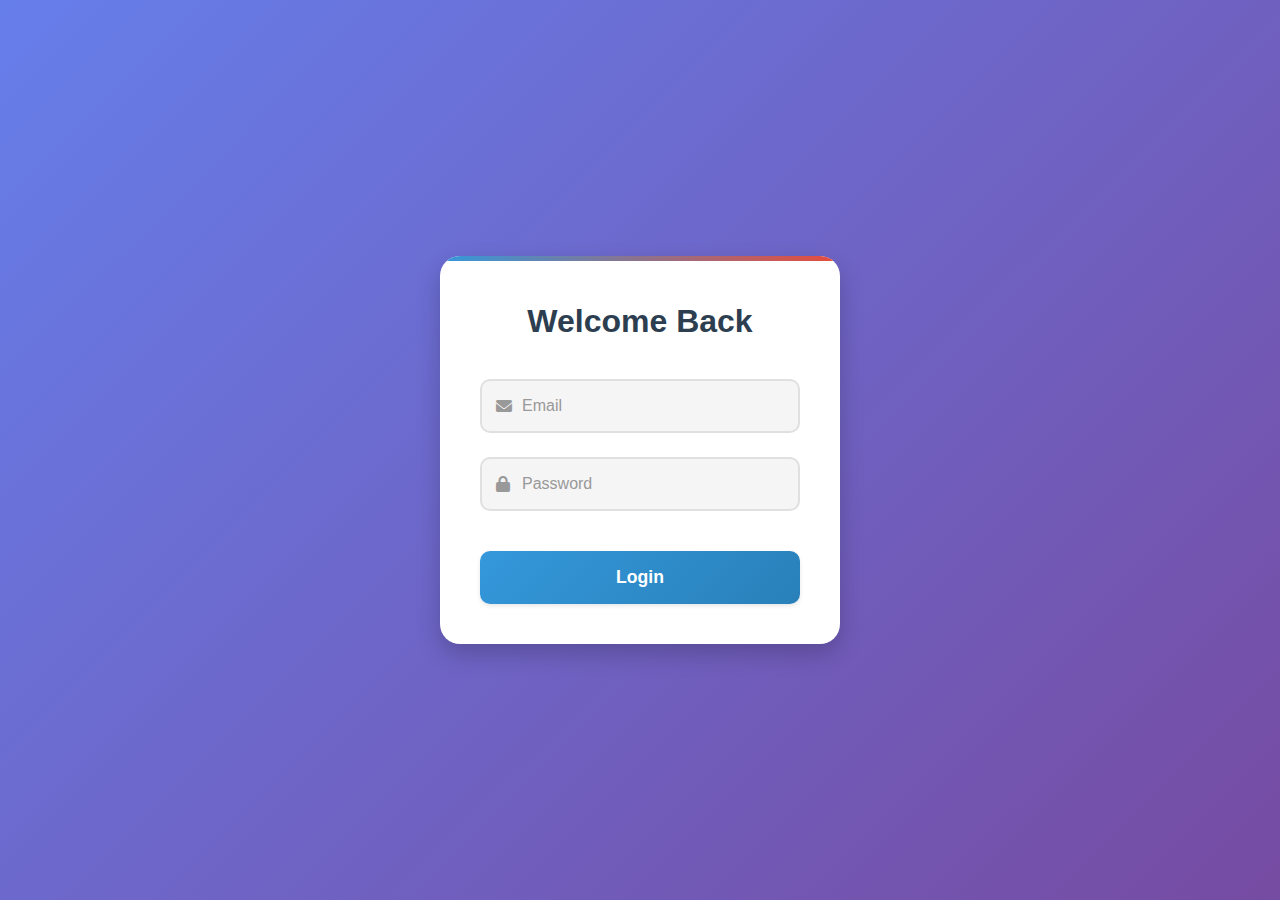
<file: JS_Evaluation-1/Login/login.html>
<!DOCTYPE html>
<html lang="en">
<head>
  <meta charset="UTF-8">
  <meta name="viewport" content="width=device-width, initial-scale=1.0">
  <title>Login</title>
  <link rel="stylesheet" href="../common/styles.css" />
  <link rel="stylesheet" href="https://cdnjs.cloudflare.com/ajax/libs/font-awesome/6.0.0/css/all.min.css" />
</head>
<body class="login-page">
  <div class="login-container">
    <h2>Welcome Back</h2>
    <form id="loginForm">
      <div class="form-group">
        <input type="email" id="email" placeholder="Email" required />
        <i class="fas fa-envelope"></i>
      </div>
      <div class="form-group">
        <input type="password" id="password" placeholder="Password" required />
        <i class="fas fa-lock"></i>
      </div>
      <button type="submit">Login</button>
      <p id="errorMsg" class="error"></p>
    </form>
  </div>

  <script src="data-dump.js"></script> <!-- Load dummy data -->
  <script src="login.js"></script>     <!-- Login functionality -->
</body>
</html>
</file>
<file: JS_Evaluation-1/common/styles.css>
/* Reset and base styles */
* {
  margin: 0;
  padding: 0;
  box-sizing: border-box;
}

:root {
  --primary-color: #3498db;
  --secondary-color: #2c3e50;
  --accent-color: #e74c3c;
  --text-color: #2c3e50;
  --light-gray: #f5f5f5;
  --border-color: #e0e0e0;
  --shadow: 0 4px 6px rgba(0, 0, 0, 0.1);
  --transition: all 0.3s ease;
  --success-color: #2ecc71;
  --error-color: #e74c3c;
}

body {
  font-family: 'Segoe UI', Tahoma, Geneva, Verdana, sans-serif;
  line-height: 1.6;
  background-color: var(--light-gray);
  color: var(--text-color);
}

/* Header styles */
header {
  background: linear-gradient(135deg, var(--secondary-color), #34495e);
  color: white;
  padding: 1.5rem 2rem;
  display: flex;
  justify-content: space-between;
  align-items: center;
  box-shadow: var(--shadow);
  position: sticky;
  top: 0;
  z-index: 1000;
}

header h2 {
  margin: 0;
  font-size: 1.8rem;
  font-weight: 600;
  letter-spacing: 1px;
}

header div {
  display: flex;
  align-items: center;
  gap: 1.5rem;
}

/* Button styles */
button {
  background-color: var(--primary-color);
  color: white;
  border: none;
  padding: 0.6rem 1.2rem;
  border-radius: 6px;
  cursor: pointer;
  transition: var(--transition);
  font-weight: 500;
  box-shadow: 0 2px 4px rgba(0, 0, 0, 0.1);
}

button:hover {
  background-color: #2980b9;
  transform: translateY(-2px);
  box-shadow: 0 4px 8px rgba(0, 0, 0, 0.2);
}

button:active {
  transform: translateY(0);
}

/* Blog container */
#blogsContainer {
  max-width: 1200px;
  margin: 2rem auto;
  padding: 0 1.5rem;
  display: grid;
  grid-template-columns: repeat(auto-fill, minmax(320px, 1fr));
  gap: 2rem;
}

/* Blog card styles */
.blog-card {
  background: white;
  border-radius: 12px;
  padding: 1.8rem;
  box-shadow: var(--shadow);
  transition: var(--transition);
  position: relative;
  overflow: hidden;
}

.blog-card::before {
  content: '';
  position: absolute;
  top: 0;
  left: 0;
  width: 100%;
  height: 4px;
  background: linear-gradient(90deg, var(--primary-color), var(--accent-color));
}

.blog-card:hover {
  transform: translateY(-5px);
  box-shadow: 0 8px 16px rgba(0, 0, 0, 0.15);
}

.blog-title {
  margin-bottom: 1.2rem;
  display: flex;
  justify-content: space-between;
  align-items: center;
  font-size: 1.4rem;
  color: var(--secondary-color);
}

.comment-badge {
  background-color: var(--primary-color);
  color: white;
  padding: 0.3rem 0.8rem;
  border-radius: 20px;
  font-size: 0.9rem;
  font-weight: 600;
  box-shadow: 0 2px 4px rgba(0, 0, 0, 0.1);
}

.blog-card img {
  width: 100%;
  height: 220px;
  object-fit: cover;
  border-radius: 8px;
  margin-bottom: 1.2rem;
  transition: var(--transition);
}

.blog-card:hover img {
  transform: scale(1.02);
}

.blog-card p {
  color: #555;
  line-height: 1.8;
  margin-bottom: 1.5rem;
}

/* Comment styles */
.comment-list {
  margin: 1.2rem 0;
  border-top: 1px solid var(--border-color);
  padding-top: 1.2rem;
}

.comment-item {
  margin-bottom: 0.8rem;
  padding: 0.8rem;
  background-color: var(--light-gray);
  border-radius: 8px;
  transition: var(--transition);
}

.comment-item:hover {
  background-color: #e8e8e8;
}

.comment-item strong {
  color: var(--secondary-color);
  font-weight: 600;
}

.comment-item span {
  display: block;
  margin-top: 0.3rem;
  color: #555;
}

.comment-form {
  margin-top: 1.5rem;
}

.comment-form textarea {
  width: 100%;
  padding: 0.8rem;
  margin-bottom: 0.8rem;
  border: 1px solid var(--border-color);
  border-radius: 8px;
  resize: vertical;
  min-height: 80px;
  transition: var(--transition);
  font-family: inherit;
}

.comment-form textarea:focus {
  outline: none;
  border-color: var(--primary-color);
  box-shadow: 0 0 0 3px rgba(52, 152, 219, 0.1);
}

/* Edit/Delete buttons */
.comment-item button {
  margin-left: 0.5rem;
  padding: 0.4rem 0.8rem;
  font-size: 0.9rem;
}

.comment-item button:first-of-type {
  background-color: var(--primary-color);
}

.comment-item button:last-of-type {
  background-color: var(--accent-color);
}

/* Input field for editing */
.comment-item input[type="text"] {
  width: 100%;
  padding: 0.6rem;
  margin-bottom: 0.5rem;
  border: 1px solid var(--border-color);
  border-radius: 6px;
  font-family: inherit;
}

/* Responsive design */
@media (max-width: 768px) {
  header {
    flex-direction: column;
    text-align: center;
    gap: 1rem;
    padding: 1rem;
  }
  
  #blogsContainer {
    grid-template-columns: 1fr;
    padding: 0 1rem;
  }
  
  .blog-card {
    padding: 1.5rem;
  }
}

/* Animations */
@keyframes fadeIn {
  from {
    opacity: 0;
    transform: translateY(20px);
  }
  to {
    opacity: 1;
    transform: translateY(0);
  }
}

.blog-card {
  animation: fadeIn 0.5s ease-out;
}

/* Login Page Styles */
body.login-page {
  min-height: 100vh;
  display: flex;
  align-items: center;
  justify-content: center;
  background: linear-gradient(135deg, #667eea 0%, #764ba2 100%);
  padding: 2rem;
}

.login-container {
  background: white;
  padding: 2.5rem;
  border-radius: 20px;
  box-shadow: 0 10px 25px rgba(0, 0, 0, 0.2);
  width: 100%;
  max-width: 400px;
  position: relative;
  overflow: hidden;
}

.login-container::before {
  content: '';
  position: absolute;
  top: 0;
  left: 0;
  width: 100%;
  height: 5px;
  background: linear-gradient(90deg, var(--primary-color), var(--accent-color));
}

.login-container h2 {
  text-align: center;
  color: var(--secondary-color);
  margin-bottom: 2rem;
  font-size: 2rem;
  font-weight: 600;
}

#loginForm {
  display: flex;
  flex-direction: column;
  gap: 1.5rem;
}

.form-group {
  position: relative;
}

.form-group input {
  width: 100%;
  padding: 1rem 1rem 1rem 2.5rem;
  border: 2px solid var(--border-color);
  border-radius: 10px;
  font-size: 1rem;
  transition: var(--transition);
  background-color: var(--light-gray);
}

.form-group input:focus {
  outline: none;
  border-color: var(--primary-color);
  background-color: white;
  box-shadow: 0 0 0 3px rgba(52, 152, 219, 0.1);
}

.form-group input::placeholder {
  color: #999;
}

.form-group i {
  position: absolute;
  left: 1rem;
  top: 50%;
  transform: translateY(-50%);
  color: #999;
  transition: var(--transition);
}

.form-group input:focus + i {
  color: var(--primary-color);
}

#loginForm button {
  background: linear-gradient(135deg, var(--primary-color), #2980b9);
  color: white;
  padding: 1rem;
  border: none;
  border-radius: 10px;
  font-size: 1.1rem;
  font-weight: 600;
  cursor: pointer;
  transition: var(--transition);
  margin-top: 1rem;
}

#loginForm button:hover {
  transform: translateY(-2px);
  box-shadow: 0 5px 15px rgba(52, 152, 219, 0.3);
}

#loginForm button:active {
  transform: translateY(0);
}

.error {
  color: var(--error-color);
  text-align: center;
  font-size: 0.9rem;
  margin-top: 1rem;
  padding: 0.5rem;
  background-color: rgba(231, 76, 60, 0.1);
  border-radius: 5px;
  display: none;
}

.error.show {
  display: block;
  animation: shake 0.5s ease-in-out;
}

@keyframes shake {
  0%, 100% { transform: translateX(0); }
  25% { transform: translateX(-5px); }
  75% { transform: translateX(5px); }
}

/* Responsive login page */
@media (max-width: 480px) {
  .login-container {
    padding: 2rem 1.5rem;
  }
  
  .form-group input {
    padding: 0.8rem 0.8rem 0.8rem 2.2rem;
  }
}

/* Loading animation */
.loading {
  position: relative;
  pointer-events: none;
  opacity: 0.7;
}

.loading::after {
  content: '';
  position: absolute;
  top: 50%;
  left: 50%;
  width: 20px;
  height: 20px;
  margin: -10px -10px;
  border: 3px solid rgba(255, 255, 255, 0.3);
  border-top-color: white;
  border-radius: 50%;
  animation: spin 1s linear infinite;
}

@keyframes spin {
  to { transform: rotate(360deg); }
}
</file>
